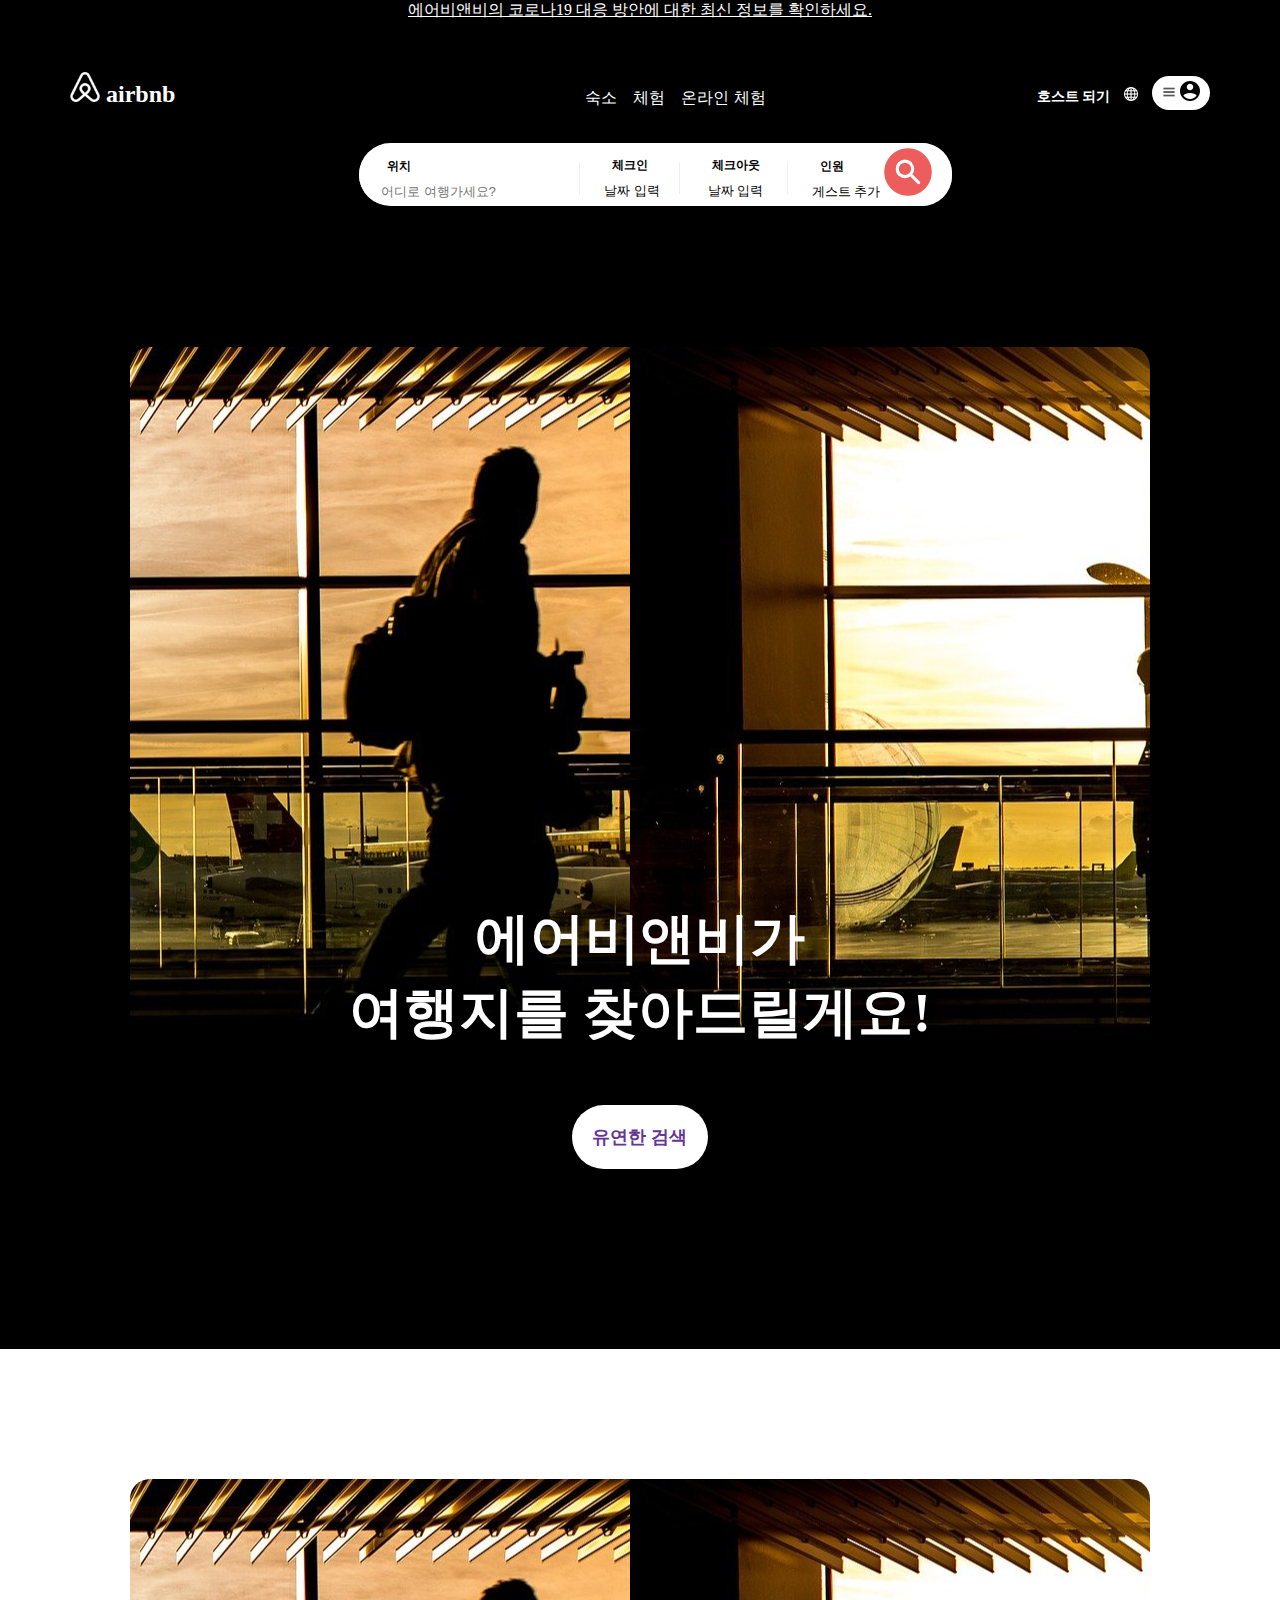
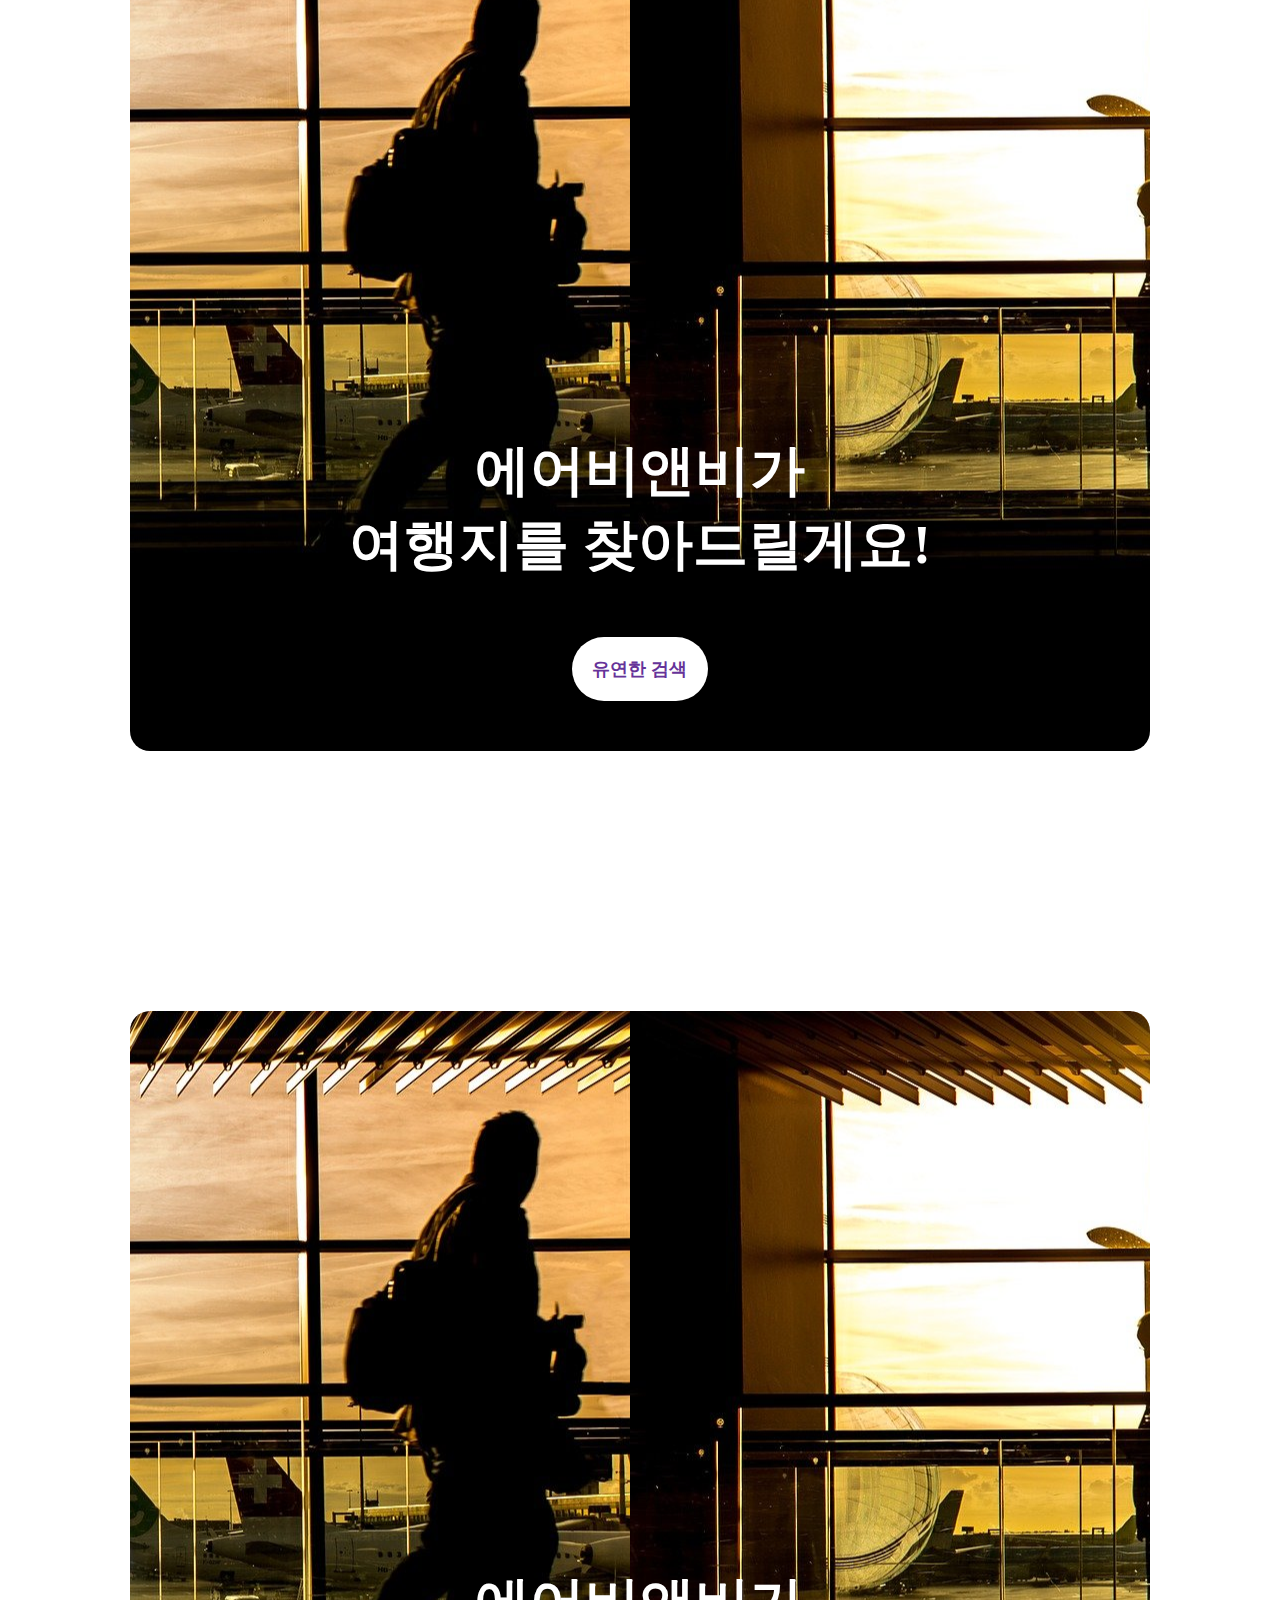
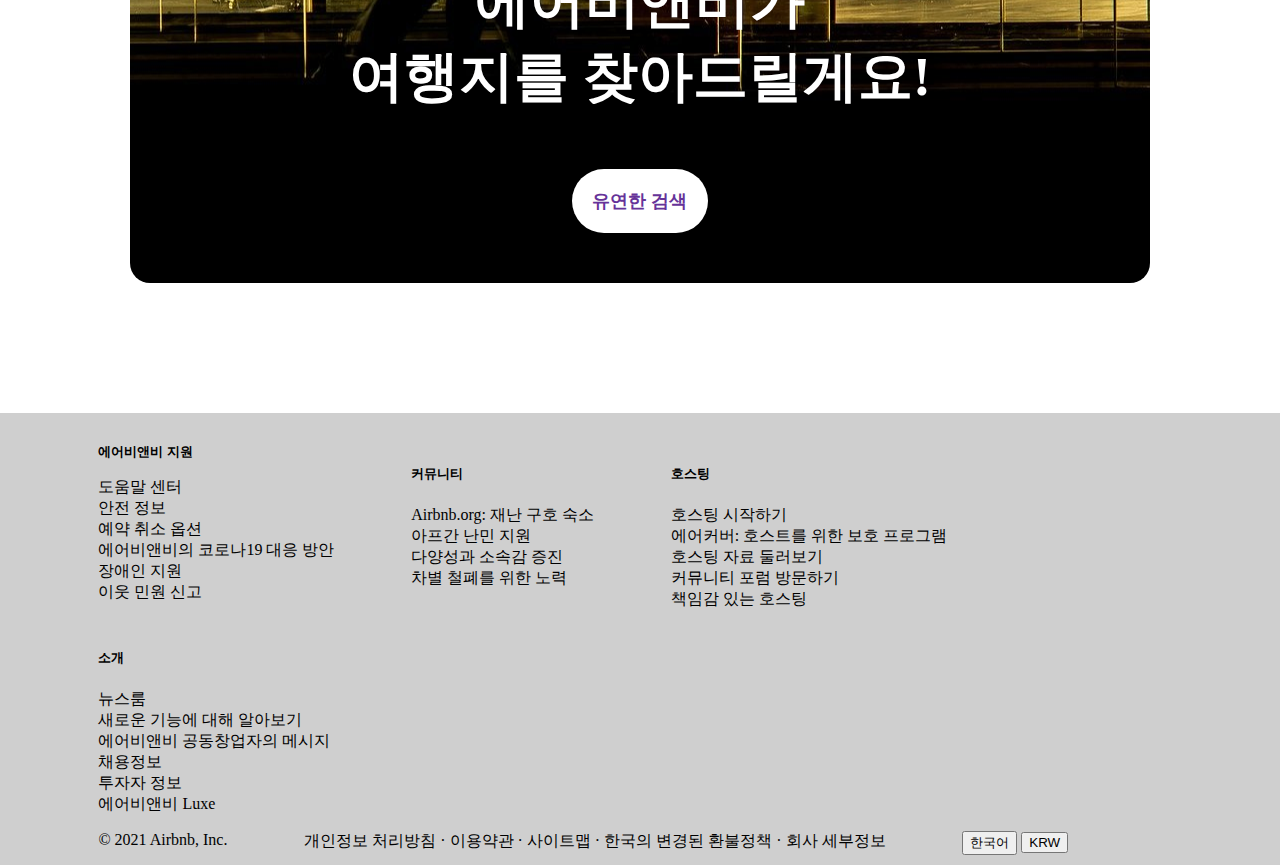
<file: index.html>
<!DOCTYPE html>
<html lang="ko">
<head>
    <meta charset="UTF-8">
    <meta http-equiv="X-UA-Compatible" content="IE=edge">
    <meta name="viewport" content="width=device-width, initial-scale=1.0">
    <title>에어비앤비:</title>
    <link rel="stylesheet" href="./css/style.css">
</head>
<body>
    <aside class="aside">
        <a href="">에어비앤비의 코로나19 대응 방안에 대한 최신 정보를 확인하세요.</a> 
    </aside>
    <header id="header">
        <h1>
            <a href="">
                <div class="sprite_airbnb_icon"></div>
                airbnb
            </a>
        </h1>
        <div class="search-box">
            <div class="select-box">
                <ul type="none">
                    <li><button class="under">숙소</button></li>
                    <li><button class="under">체험</button></li>
                    <li><button class="under">온라인 체험</button></li>
                </ul>
            </div>
            <form action="" class="search-field">
                <button class="location barrier">
                    <label for="locate" class="button-head">위치</label>
                    <input type="text" class="location-input" name="locate" placeholder="어디로 여행가세요?">
                </button>
                <button class="check-in barrier">
                    <span class="button-head">체크인</span>
                    <span>날짜 입력</span>
                </button>
                <button class="check-out barrier">
                    <span class="button-head">체크아웃</span>
                    <span>날짜 입력</span>
                </button>
                <button class="people">
                    <div class="people-btn">
                        <span class="button-head">인원</span>
                        <span>게스트 추가</span>    
                    </div>
                    <div class="sprite_search_icon"></div>
                </button>
            </form>
        </div>
        <nav class="nav">
            <a href="">호스트 되기</a>
            <div class="sprite_globe_icon globe"></div>
            <div class="user-box">
                <div class="sprite_menu_icon"></div>
                <div class="sprite_user_icon"></div>
            </div>
        </nav>
    </header>
    <section class="main-container clear">
        <div class="content-box black">
            <article class="content">
                <p>에어비앤비가<br>여행지를 찾아드릴게요!</p>
                <button class="flexible-search">유연한 검색</button>
            </article>
        </div>
        <div class="content-box white">
            <article class="content">
                <p>에어비앤비가<br>여행지를 찾아드릴게요!</p>
                <button class="flexible-search">유연한 검색</button>
            </article>
        </div>
        <div class="content-box white">
            <article class="content">
                <p>에어비앤비가<br>여행지를 찾아드릴게요!</p>
                <button class="flexible-search">유연한 검색</button>
            </article>
        </div>
    </section>
    <footer class="footer">
        <div class="support">
            <h5>에어비앤비 지원</h5>
            <ul class="footer_ul">
                <li>
                    <a href="">도움말 센터</a>
                </li>
                <li>
                    <a href="">안전 정보</a>
                </li>
                <li>
                    <a href="">예약 취소 옵션</a>
                </li>
                <li>
                    <a href="">에어비앤비의 코로나19 대응 방안</a>
                </li>
                <li>
                    <a href="">장애인 지원</a>
                </li>
                <li>
                    <a href="">이웃 민원 신고</a>
                </li>
            </ul>
        </div>
        <div class="community">
            <h5>커뮤니티</h5>
            <ul class="footer_ul">
                <li>
                    <a href="">Airbnb.org: 재난 구호 숙소</a>
                </li>
                <li>
                    <a href="">아프간 난민 지원</a>
                </li>
                <li>
                    <a href="">다양성과 소속감 증진</a>
                </li>
                <li>
                    <a href="">차별 철폐를 위한 노력</a>
                </li>
            </ul>
        </div>
        <div class="Hosting">
            <h5>호스팅</h5>
            <ul class="footer_ul">
                <li>
                    <a href="">호스팅 시작하기</a>
                </li>
                <li>
                    <a href="">에어커버: 호스트를 위한 보호 프로그램</a>
                </li>
                <li>
                    <a href="">호스팅 자료 둘러보기</a>
                </li>
                <li>
                    <a href="">커뮤니티 포럼 방문하기</a>
                </li>
                <li>
                    <a href="">책임감 있는 호스팅</a>
                </li>
            </ul>
        </div>
        <div class="introduce">
            <h5>소개</h5>
            <ul class="footer_ul">
                <li>
                    <a href="">뉴스룸</a>
                </li>
                <li>
                    <a href="">새로운 기능에 대해 알아보기</a>
                </li>
                <li>
                    <a href="">에어비앤비 공동창업자의 메시지</a>
                </li>
                <li>
                    <a href="">채용정보</a>
                </li>
                <li>
                    <a href="">투자자 정보</a>
                </li>
                <li>
                    <a href="">에어비앤비 Luxe</a>
                </li>
            </ul>
        </div>
        <div class="copyright clear">
            <p>&copy 2021 Airbnb, Inc.</p>
        </div>
        <div class="links">
            <a href="">개인정보 처리방침</a>
            <span>·</span>
            <a href="">이용약관</a>        
            <span>·</span>
            <a href="">사이트맵</a>
            <span>·</span>
            <a href="">한국의 변경된 환불정책</a>
            <span>·</span>
            <a href="">회사 세부정보</a>
        </div>
        <div class="setting">
            <button>한국어</button>
            <button>KRW</button>
        </div>
        <div class="sns_icons">
        </div>
    </footer>
</body>
</html>
</file>
<file: css/style.css>
.sprite_airbnb_icon{
    background: url('../imgs/airbnbWhite-48.png') no-repeat 0px 0px;
    background-size: 30px;
	width: 30px;
	height: 30px;
    display: inline-block;
}

.sprite_globe_icon{
    background: url('../imgs/geography-24.png') no-repeat 0 0;
    background-size: 14px;
	width: 14px;
	height: 14px;
    display: inline-block;
    cursor:pointer;
}
.sprite_menu_icon{
    background: url('../imgs/menu.png') no-repeat -0px -0px;
    background-size: 14px;
	width: 14px;
	height: 14px;
    display: inline-block;
    vertical-align: 2px;
    cursor: pointer;
}
.sprite_user_icon{
    background: url('../imgs/user.png') no-repeat -2px -2px;
	width: 20px;
	height: 20px;
    display: inline-block;
    cursor: pointer;
}

.sprite_search_icon{
    background: url('../imgs/search-8920_24.png') no-repeat 0 0;
	width: 48px;
	height: 48px;
    display: inline-block;
    position:relative;
}

a{
    text-decoration: none;
}

.clear{
    clear:both;
}

body{
    margin:0;
    background-color: #000;
}

.aside{
    text-align: center;
    background-color: #000;
}

.aside a{
    color:#fff;
    text-decoration: underline;
}

#header{
    padding:30px 70px 10px;
    overflow: hidden;
    background-color:black;
}

#header h1{
    float:left;
}
#header h1 a{
    color:white;
    font-size:24px;
}

#header .search-box{
    width:50vw;
    float:left;
    text-align: center;
    padding-top:20px;
    margin-left:160px;
}

#header .search-box .select-box ul li{
    display: inline-block;
}

#header .search-box .select-box ul li button{
    border:none;
    background-color: #000;
    color:white;
    vertical-align: 20px;
    cursor:pointer;
    font-size: 16px;
}

#header .search-field{
    background:white;
    border-radius: 50px;
    display: inline-block;
}

#header .search-field button{
    background: white;
    border:none;
    vertical-align: middle;
    cursor:pointer;
    border-radius: 30px;
    padding:5px 20px;
    position:relative;
}
#header .search-field button:hover{
    background: #efefef;
}

#header .search-field button .button-head{
    display: block;
    text-align: left;
    font-size: 12px;
    font-weight: 700;
    margin: 8px;
}

#header .search-field button .location-input{
    border:none;
    pointer-events: none;
    background:none;

}
.barrier{
    padding-right:300px;
}
.barrier::after{
    content:'';
    position:absolute;
    width:1px;
    height:32px;
    background: #efefef;
    top:30%;
    right:0;
}

#header .search-field .people{
    border-radius: 30px;
    vertical-align: middle;
}

#header .search-field .people .people-btn{
    display: inline-block;
}


#header .nav{
    float:right;
    display: block;
    padding-top:25px;
}

#header .nav a{
    margin-right:10px;
    color:white;
    font-size:14px;
    font-weight:700;
}

#header .nav .user-box{
    margin-left:10px;
    padding:5px 10px;
    background:#fff;
    text-align: center;
    border-radius:17px;
    display: inline-block;
}

.main-container{
    padding-top:1px;
}
.main-container .white{
    background-color: #fff;
}

.main-container .black{
    background-color: #000;
}
.main-container .content-box{
    padding:30px;
}
.main-container .content{
    padding:500px 0 50px;
    margin:100px;
    background: url(../imgs/travel.jpg) 500px;
    text-align: center;
    border-radius: 20px;
}


.main-container .content p{
    font-size: 55px;
    font-weight: 700;
    color:white;
}

.main-container .content button{
    background: white;
    padding:20px;
    border-radius: 50px;
    border:none;
    font-size:18px;
    font-weight: bold;
    color:rebeccapurple;
    cursor: pointer;
}

.footer{
    background-color: #cfcfcf;
    overflow: hidden;
    padding:30px 60px 10px;
}

.footer div{
    float:left;
    margin: 0 3vw;
}

.footer .support h5{
    margin:0;
}

.footer .footer_ul{
    list-style: none;
    padding-left: 0;
}

.footer .footer_ul li a{
    color:#000;
    text-decoration: none;
}

.footer .copyright p{
    margin:0;
}


.footer .links a{
    color:#000;
    text-decoration: none;
}
</file>
